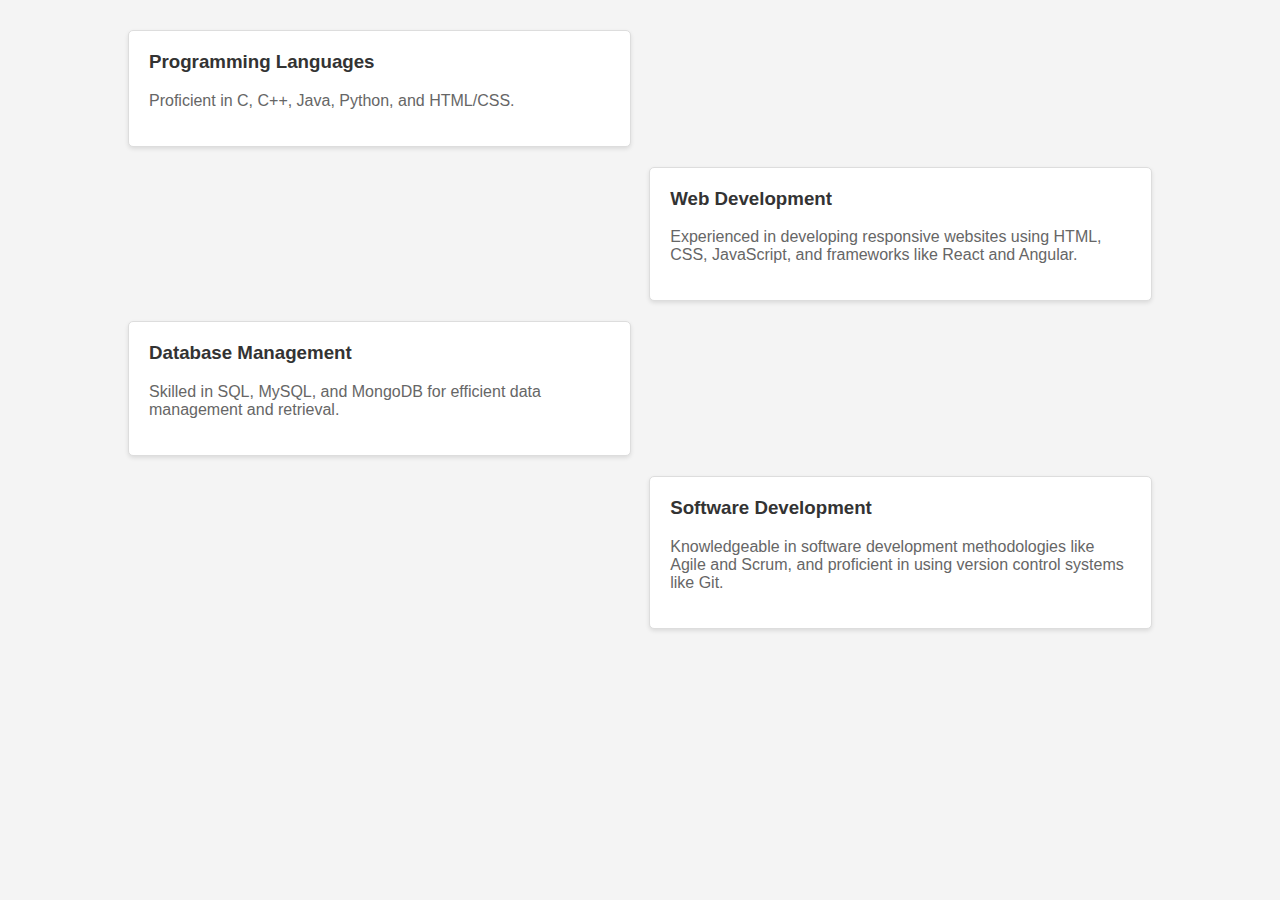
<file: skill.html>
<!DOCTYPE html>
<html lang="en">
<head>
    <meta charset="UTF-8">
    <meta name="viewport" content="width=device-width, initial-scale=1.0">
    <title>Skills Section</title>
    <link rel="stylesheet" href="styles.css">
</head>
<body>
    <div class="skills-section">
        <div class="skill left">
            <h3>Programming Languages</h3>
            <p>Proficient in C, C++, Java, Python, and HTML/CSS.</p>
        </div>
        <div class="skill right">
            <h3>Web Development</h3>
            <p>Experienced in developing responsive websites using HTML, CSS, JavaScript, and frameworks like React and Angular.</p>
        </div>
        <div class="skill left">
            <h3>Database Management</h3>
            <p>Skilled in SQL, MySQL, and MongoDB for efficient data management and retrieval.</p>
        </div>
        <div class="skill right">
            <h3>Software Development</h3>
            <p>Knowledgeable in software development methodologies like Agile and Scrum, and proficient in using version control systems like Git.</p>
        </div>
    </div>
</body>
</html>
</file>
<file: styles.css>
body {
  font-family: Arial, sans-serif;
  background-color: #f4f4f4;
  margin: 0;
  padding: 0;
}

.skills-section {
  width: 80%;
  margin: 0 auto;
  padding: 20px;
}

.skill {
  background-color: #fff;
  border: 1px solid #ddd;
  border-radius: 5px;
  padding: 20px;
  margin: 10px 0;
  box-shadow: 0 2px 4px rgba(0, 0, 0, 0.1);
}

.skill.left {
  float: left;
  width: 45%;
  margin-right: 5%;
}

.skill.right {
  float: right;
  width: 45%;
}

.skill h3 {
  margin-top: 0;
  color: #333;
}

.skill p {
  color: #666;
}

.clearfix::after {
  content: "";
  clear: both;
  display: table;
}
</file>
